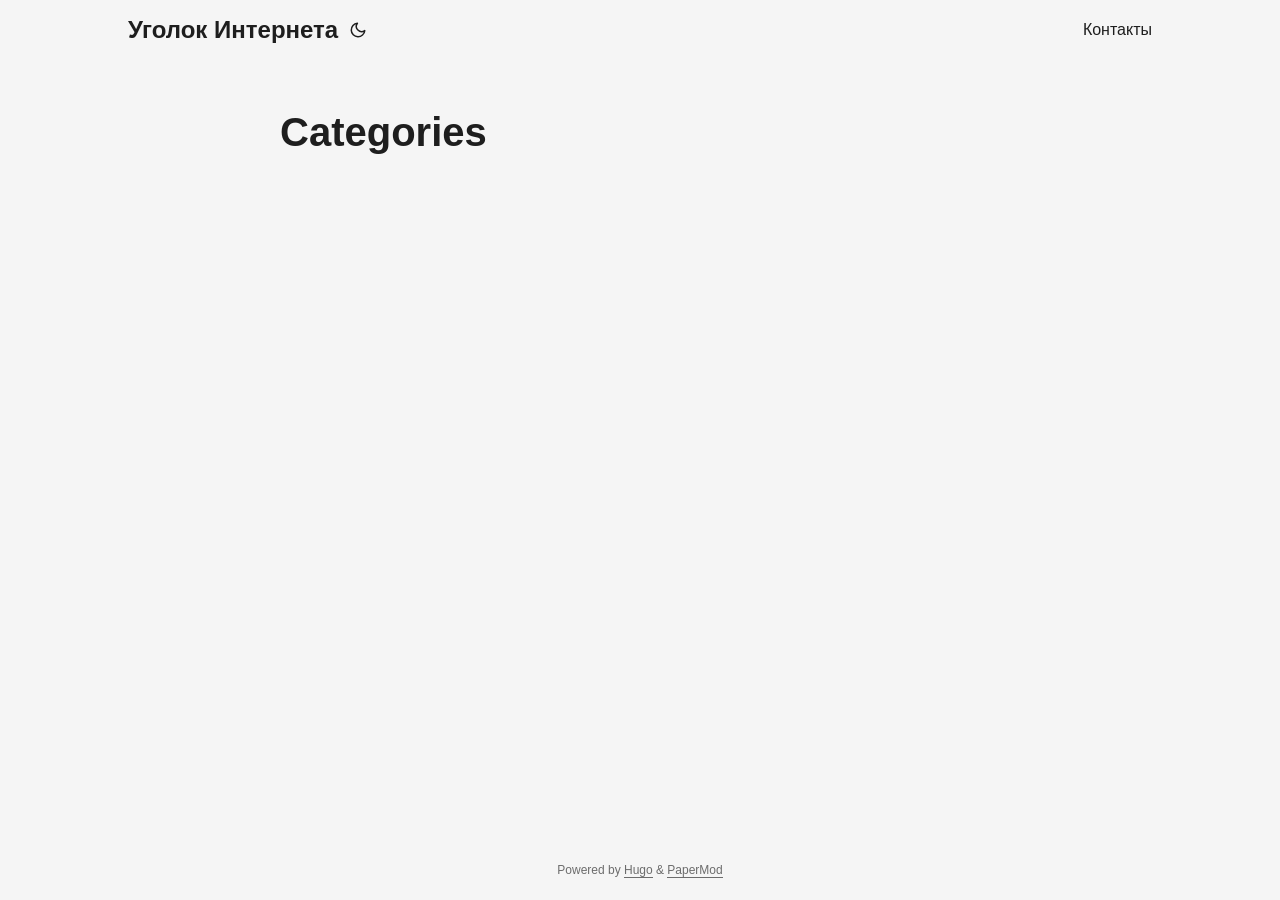
<file: categories/index.html>
<!doctype html><html lang=en dir=auto><head><meta charset=utf-8><meta http-equiv=X-UA-Compatible content="IE=edge"><meta name=viewport content="width=device-width,initial-scale=1,shrink-to-fit=no"><meta name=robots content="index, follow"><title>Categories | Уголок Интернета</title><meta name=keywords content><meta name=description content><meta name=author content><link rel=canonical href=https://lina.hoba.su/categories/><link crossorigin=anonymous href=/assets/css/stylesheet.6ad59631f6c2768a4592d27068d54364d637cac5c853d949b7849073cb1aa97d.css integrity="sha256-atWWMfbCdopFktJwaNVDZNY3ysXIU9lJt4SQc8saqX0=" rel="preload stylesheet" as=style><link rel=icon href=https://lina.hoba.su/favicon.ico><link rel=icon type=image/png sizes=16x16 href=https://lina.hoba.su/favicon-16x16.png><link rel=icon type=image/png sizes=32x32 href=https://lina.hoba.su/favicon-32x32.png><link rel=apple-touch-icon href=https://lina.hoba.su/apple-touch-icon.png><link rel=mask-icon href=https://lina.hoba.su/safari-pinned-tab.svg><meta name=theme-color content="#2e2e33"><meta name=msapplication-TileColor content="#2e2e33"><link rel=alternate type=application/rss+xml href=https://lina.hoba.su/categories/index.xml><link rel=alternate hreflang=en href=https://lina.hoba.su/categories/><noscript><style>#theme-toggle,.top-link{display:none}</style><style>@media(prefers-color-scheme:dark){:root{--theme:rgb(29, 30, 32);--entry:rgb(46, 46, 51);--primary:rgb(218, 218, 219);--secondary:rgb(155, 156, 157);--tertiary:rgb(65, 66, 68);--content:rgb(196, 196, 197);--code-block-bg:rgb(46, 46, 51);--code-bg:rgb(55, 56, 62);--border:rgb(51, 51, 51)}.list{background:var(--theme)}.list:not(.dark)::-webkit-scrollbar-track{background:0 0}.list:not(.dark)::-webkit-scrollbar-thumb{border-color:var(--theme)}}</style></noscript><meta property="og:title" content="Categories"><meta property="og:description" content><meta property="og:type" content="website"><meta property="og:url" content="https://lina.hoba.su/categories/"><meta name=twitter:card content="summary"><meta name=twitter:title content="Categories"><meta name=twitter:description content></head><body class=list id=top><script>localStorage.getItem("pref-theme")==="dark"?document.body.classList.add("dark"):localStorage.getItem("pref-theme")==="light"?document.body.classList.remove("dark"):window.matchMedia("(prefers-color-scheme: dark)").matches&&document.body.classList.add("dark")</script><header class=header><nav class=nav><div class=logo><a href=https://lina.hoba.su/ accesskey=h title="Уголок Интернета (Alt + H)">Уголок Интернета</a><div class=logo-switches><button id=theme-toggle accesskey=t title="(Alt + T)">
<svg id="moon" width="24" height="18" viewBox="0 0 24 24" fill="none" stroke="currentColor" stroke-width="2" stroke-linecap="round" stroke-linejoin="round"><path d="M21 12.79A9 9 0 1111.21 3 7 7 0 0021 12.79z"/></svg>
<svg id="sun" width="24" height="18" viewBox="0 0 24 24" fill="none" stroke="currentColor" stroke-width="2" stroke-linecap="round" stroke-linejoin="round"><circle cx="12" cy="12" r="5"/><line x1="12" y1="1" x2="12" y2="3"/><line x1="12" y1="21" x2="12" y2="23"/><line x1="4.22" y1="4.22" x2="5.64" y2="5.64"/><line x1="18.36" y1="18.36" x2="19.78" y2="19.78"/><line x1="1" y1="12" x2="3" y2="12"/><line x1="21" y1="12" x2="23" y2="12"/><line x1="4.22" y1="19.78" x2="5.64" y2="18.36"/><line x1="18.36" y1="5.64" x2="19.78" y2="4.22"/></svg></button></div></div><ul id=menu><li><a href=https://lina.hoba.su/contacts/ title=Контакты><span>Контакты</span></a></li></ul></nav></header><main class=main><header class=page-header><h1>Categories</h1></header><ul class=terms-tags></ul></main><footer class=footer><span>Powered by
<a href=https://gohugo.io/ rel="noopener noreferrer" target=_blank>Hugo</a> &
<a href=https://github.com/adityatelange/hugo-PaperMod/ rel=noopener target=_blank>PaperMod</a></span></footer><a href=#top aria-label="go to top" title="Go to Top (Alt + G)" class=top-link id=top-link accesskey=g><svg viewBox="0 0 12 6" fill="currentColor"><path d="M12 6H0l6-6z"/></svg>
</a><script>let menu=document.getElementById("menu");menu&&(menu.scrollLeft=localStorage.getItem("menu-scroll-position"),menu.onscroll=function(){localStorage.setItem("menu-scroll-position",menu.scrollLeft)}),document.querySelectorAll('a[href^="#"]').forEach(e=>{e.addEventListener("click",function(e){e.preventDefault();var t=this.getAttribute("href").substr(1);window.matchMedia("(prefers-reduced-motion: reduce)").matches?document.querySelector(`[id='${decodeURIComponent(t)}']`).scrollIntoView():document.querySelector(`[id='${decodeURIComponent(t)}']`).scrollIntoView({behavior:"smooth"}),t==="top"?history.replaceState(null,null," "):history.pushState(null,null,`#${t}`)})})</script><script>var mybutton=document.getElementById("top-link");window.onscroll=function(){document.body.scrollTop>800||document.documentElement.scrollTop>800?(mybutton.style.visibility="visible",mybutton.style.opacity="1"):(mybutton.style.visibility="hidden",mybutton.style.opacity="0")}</script><script>document.getElementById("theme-toggle").addEventListener("click",()=>{document.body.className.includes("dark")?(document.body.classList.remove("dark"),localStorage.setItem("pref-theme","light")):(document.body.classList.add("dark"),localStorage.setItem("pref-theme","dark"))})</script></body></html>
</file>
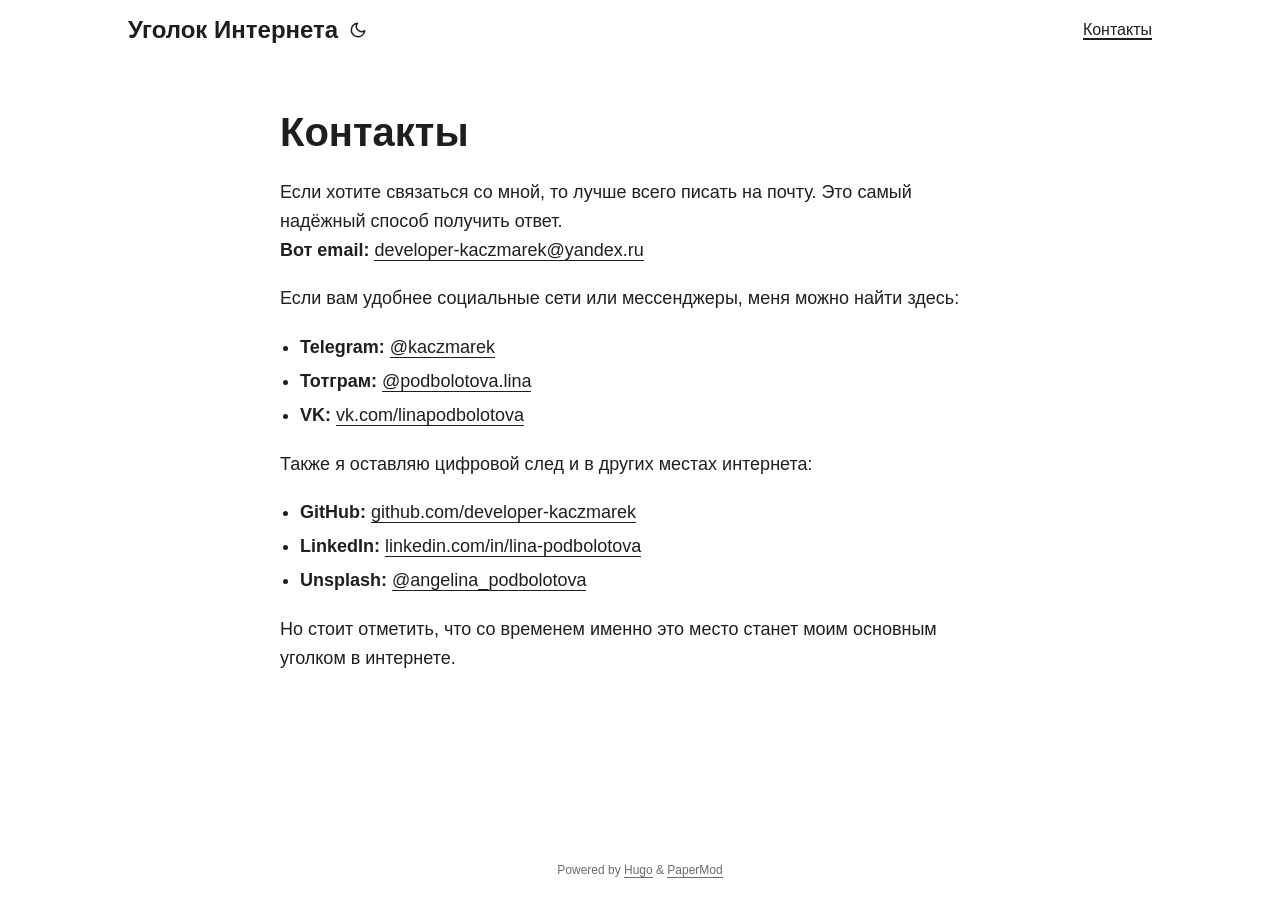
<file: contacts/index.html>
<!doctype html><html lang=en dir=auto><head><meta charset=utf-8><meta http-equiv=X-UA-Compatible content="IE=edge"><meta name=viewport content="width=device-width,initial-scale=1,shrink-to-fit=no"><meta name=robots content="index, follow"><title>Контакты | Уголок Интернета</title><meta name=keywords content><meta name=description content="Если хотите связаться со мной, то лучше всего писать на почту. Это самый надёжный способ получить ответ.
Вот email: developer-kaczmarek@yandex.ru
Если вам удобнее социальные сети или мессенджеры, меня можно найти здесь:

Telegram: @kaczmarek
Тотграм: @podbolotova.lina
VK: vk.com/linapodbolotova

Также я оставляю цифровой след и в других местах интернета:

GitHub: github.com/developer-kaczmarek
LinkedIn: linkedin.com/in/lina-podbolotova
Unsplash: @angelina_podbolotova

Но стоит отметить, что со временем именно это место станет моим основным уголком в интернете."><meta name=author content><link rel=canonical href=https://lina.hoba.su/contacts/><link crossorigin=anonymous href=/assets/css/stylesheet.6ad59631f6c2768a4592d27068d54364d637cac5c853d949b7849073cb1aa97d.css integrity="sha256-atWWMfbCdopFktJwaNVDZNY3ysXIU9lJt4SQc8saqX0=" rel="preload stylesheet" as=style><link rel=icon href=https://lina.hoba.su/favicon.ico><link rel=icon type=image/png sizes=16x16 href=https://lina.hoba.su/favicon-16x16.png><link rel=icon type=image/png sizes=32x32 href=https://lina.hoba.su/favicon-32x32.png><link rel=apple-touch-icon href=https://lina.hoba.su/apple-touch-icon.png><link rel=mask-icon href=https://lina.hoba.su/safari-pinned-tab.svg><meta name=theme-color content="#2e2e33"><meta name=msapplication-TileColor content="#2e2e33"><link rel=alternate hreflang=en href=https://lina.hoba.su/contacts/><noscript><style>#theme-toggle,.top-link{display:none}</style><style>@media(prefers-color-scheme:dark){:root{--theme:rgb(29, 30, 32);--entry:rgb(46, 46, 51);--primary:rgb(218, 218, 219);--secondary:rgb(155, 156, 157);--tertiary:rgb(65, 66, 68);--content:rgb(196, 196, 197);--code-block-bg:rgb(46, 46, 51);--code-bg:rgb(55, 56, 62);--border:rgb(51, 51, 51)}.list{background:var(--theme)}.list:not(.dark)::-webkit-scrollbar-track{background:0 0}.list:not(.dark)::-webkit-scrollbar-thumb{border-color:var(--theme)}}</style></noscript><meta property="og:title" content="Контакты"><meta property="og:description" content="Если хотите связаться со мной, то лучше всего писать на почту. Это самый надёжный способ получить ответ.
Вот email: developer-kaczmarek@yandex.ru
Если вам удобнее социальные сети или мессенджеры, меня можно найти здесь:

Telegram: @kaczmarek
Тотграм: @podbolotova.lina
VK: vk.com/linapodbolotova

Также я оставляю цифровой след и в других местах интернета:

GitHub: github.com/developer-kaczmarek
LinkedIn: linkedin.com/in/lina-podbolotova
Unsplash: @angelina_podbolotova

Но стоит отметить, что со временем именно это место станет моим основным уголком в интернете."><meta property="og:type" content="article"><meta property="og:url" content="https://lina.hoba.su/contacts/"><meta property="article:section" content><meta name=twitter:card content="summary"><meta name=twitter:title content="Контакты"><meta name=twitter:description content="Если хотите связаться со мной, то лучше всего писать на почту. Это самый надёжный способ получить ответ.
Вот email: developer-kaczmarek@yandex.ru
Если вам удобнее социальные сети или мессенджеры, меня можно найти здесь:

Telegram: @kaczmarek
Тотграм: @podbolotova.lina
VK: vk.com/linapodbolotova

Также я оставляю цифровой след и в других местах интернета:

GitHub: github.com/developer-kaczmarek
LinkedIn: linkedin.com/in/lina-podbolotova
Unsplash: @angelina_podbolotova

Но стоит отметить, что со временем именно это место станет моим основным уголком в интернете."><script type=application/ld+json>{"@context":"https://schema.org","@type":"BreadcrumbList","itemListElement":[{"@type":"ListItem","position":1,"name":"Контакты","item":"https://lina.hoba.su/contacts/"}]}</script><script type=application/ld+json>{"@context":"https://schema.org","@type":"BlogPosting","headline":"Контакты","name":"Контакты","description":"Если хотите связаться со мной, то лучше всего писать на почту. Это самый надёжный способ получить ответ.\nВот email: developer-kaczmarek@yandex.ru\nЕсли вам удобнее социальные сети или мессенджеры, меня можно найти здесь:\nTelegram: @kaczmarek Тотграм: @podbolotova.lina VK: vk.com/linapodbolotova Также я оставляю цифровой след и в других местах интернета:\nGitHub: github.com/developer-kaczmarek LinkedIn: linkedin.com/in/lina-podbolotova Unsplash: @angelina_podbolotova Но стоит отметить, что со временем именно это место станет моим основным уголком в интернете.\n","keywords":[],"articleBody":"Если хотите связаться со мной, то лучше всего писать на почту. Это самый надёжный способ получить ответ.\nВот email: developer-kaczmarek@yandex.ru\nЕсли вам удобнее социальные сети или мессенджеры, меня можно найти здесь:\nTelegram: @kaczmarek Тотграм: @podbolotova.lina VK: vk.com/linapodbolotova Также я оставляю цифровой след и в других местах интернета:\nGitHub: github.com/developer-kaczmarek LinkedIn: linkedin.com/in/lina-podbolotova Unsplash: @angelina_podbolotova Но стоит отметить, что со временем именно это место станет моим основным уголком в интернете.\n","wordCount":"68","inLanguage":"en","datePublished":"0001-01-01T00:00:00Z","dateModified":"0001-01-01T00:00:00Z","mainEntityOfPage":{"@type":"WebPage","@id":"https://lina.hoba.su/contacts/"},"publisher":{"@type":"Organization","name":"Уголок Интернета","logo":{"@type":"ImageObject","url":"https://lina.hoba.su/favicon.ico"}}}</script></head><body id=top><script>localStorage.getItem("pref-theme")==="dark"?document.body.classList.add("dark"):localStorage.getItem("pref-theme")==="light"?document.body.classList.remove("dark"):window.matchMedia("(prefers-color-scheme: dark)").matches&&document.body.classList.add("dark")</script><header class=header><nav class=nav><div class=logo><a href=https://lina.hoba.su/ accesskey=h title="Уголок Интернета (Alt + H)">Уголок Интернета</a><div class=logo-switches><button id=theme-toggle accesskey=t title="(Alt + T)">
<svg id="moon" width="24" height="18" viewBox="0 0 24 24" fill="none" stroke="currentColor" stroke-width="2" stroke-linecap="round" stroke-linejoin="round"><path d="M21 12.79A9 9 0 1111.21 3 7 7 0 0021 12.79z"/></svg>
<svg id="sun" width="24" height="18" viewBox="0 0 24 24" fill="none" stroke="currentColor" stroke-width="2" stroke-linecap="round" stroke-linejoin="round"><circle cx="12" cy="12" r="5"/><line x1="12" y1="1" x2="12" y2="3"/><line x1="12" y1="21" x2="12" y2="23"/><line x1="4.22" y1="4.22" x2="5.64" y2="5.64"/><line x1="18.36" y1="18.36" x2="19.78" y2="19.78"/><line x1="1" y1="12" x2="3" y2="12"/><line x1="21" y1="12" x2="23" y2="12"/><line x1="4.22" y1="19.78" x2="5.64" y2="18.36"/><line x1="18.36" y1="5.64" x2="19.78" y2="4.22"/></svg></button></div></div><ul id=menu><li><a href=https://lina.hoba.su/contacts/ title=Контакты><span class=active>Контакты</span></a></li></ul></nav></header><main class=main><article class=post-single><header class=post-header><h1 class="post-title entry-hint-parent">Контакты</h1><div class=post-meta></div></header><div class=post-content><p>Если хотите связаться со мной, то лучше всего писать на почту. Это самый надёжный способ получить ответ.<br><strong>Вот email:</strong> <a href=mailto:developer.kaczmarek.yandex.ru>developer-kaczmarek@yandex.ru</a></p><p>Если вам удобнее социальные сети или мессенджеры, меня можно найти здесь:</p><ul><li><strong>Telegram:</strong> <a href=https://t.me/kaczmarek>@kaczmarek</a></li><li><strong>Тотграм:</strong> <a href=https://www.instagram.com/podbolotova.lina>@podbolotova.lina</a></li><li><strong>VK:</strong> <a href=https://vk.com/linapodbolotova>vk.com/linapodbolotova</a></li></ul><p>Также я оставляю цифровой след и в других местах интернета:</p><ul><li><strong>GitHub:</strong> <a href=https://github.com/developer-kaczmarek>github.com/developer-kaczmarek</a></li><li><strong>LinkedIn:</strong> <a href=https://www.linkedin.com/in/lina-podbolotova>linkedin.com/in/lina-podbolotova</a></li><li><strong>Unsplash:</strong> <a href=https://unsplash.com/@angelina_podbolotova>@angelina_podbolotova</a></li></ul><p>Но стоит отметить, что со временем именно это место станет моим основным уголком в интернете.</p></div><footer class=post-footer><ul class=post-tags></ul></footer></article></main><footer class=footer><span>Powered by
<a href=https://gohugo.io/ rel="noopener noreferrer" target=_blank>Hugo</a> &
<a href=https://github.com/adityatelange/hugo-PaperMod/ rel=noopener target=_blank>PaperMod</a></span></footer><a href=#top aria-label="go to top" title="Go to Top (Alt + G)" class=top-link id=top-link accesskey=g><svg viewBox="0 0 12 6" fill="currentColor"><path d="M12 6H0l6-6z"/></svg>
</a><script>let menu=document.getElementById("menu");menu&&(menu.scrollLeft=localStorage.getItem("menu-scroll-position"),menu.onscroll=function(){localStorage.setItem("menu-scroll-position",menu.scrollLeft)}),document.querySelectorAll('a[href^="#"]').forEach(e=>{e.addEventListener("click",function(e){e.preventDefault();var t=this.getAttribute("href").substr(1);window.matchMedia("(prefers-reduced-motion: reduce)").matches?document.querySelector(`[id='${decodeURIComponent(t)}']`).scrollIntoView():document.querySelector(`[id='${decodeURIComponent(t)}']`).scrollIntoView({behavior:"smooth"}),t==="top"?history.replaceState(null,null," "):history.pushState(null,null,`#${t}`)})})</script><script>var mybutton=document.getElementById("top-link");window.onscroll=function(){document.body.scrollTop>800||document.documentElement.scrollTop>800?(mybutton.style.visibility="visible",mybutton.style.opacity="1"):(mybutton.style.visibility="hidden",mybutton.style.opacity="0")}</script><script>document.getElementById("theme-toggle").addEventListener("click",()=>{document.body.className.includes("dark")?(document.body.classList.remove("dark"),localStorage.setItem("pref-theme","light")):(document.body.classList.add("dark"),localStorage.setItem("pref-theme","dark"))})</script><script>document.querySelectorAll("pre > code").forEach(e=>{const n=e.parentNode.parentNode,t=document.createElement("button");t.classList.add("copy-code"),t.innerHTML="копировать";function s(){t.innerHTML="скопировано!",setTimeout(()=>{t.innerHTML="копировать"},2e3)}t.addEventListener("click",t=>{if("clipboard"in navigator){navigator.clipboard.writeText(e.textContent),s();return}const n=document.createRange();n.selectNodeContents(e);const o=window.getSelection();o.removeAllRanges(),o.addRange(n);try{document.execCommand("copy"),s()}catch{}o.removeRange(n)}),n.classList.contains("highlight")?n.appendChild(t):n.parentNode.firstChild==n||(e.parentNode.parentNode.parentNode.parentNode.parentNode.nodeName=="TABLE"?e.parentNode.parentNode.parentNode.parentNode.parentNode.appendChild(t):e.parentNode.appendChild(t))})</script></body></html>
</file>
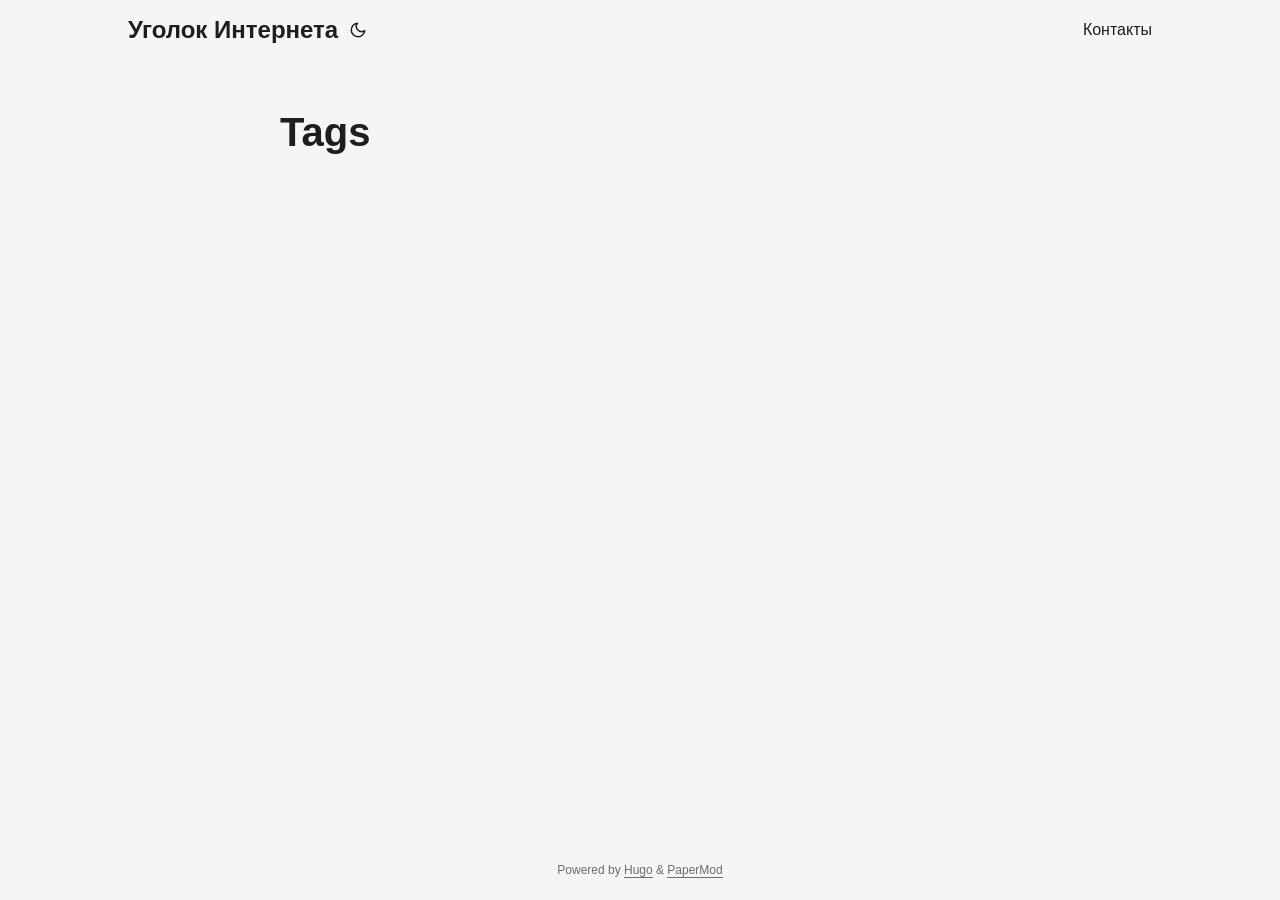
<file: tags/index.html>
<!doctype html><html lang=en dir=auto><head><meta charset=utf-8><meta http-equiv=X-UA-Compatible content="IE=edge"><meta name=viewport content="width=device-width,initial-scale=1,shrink-to-fit=no"><meta name=robots content="index, follow"><title>Tags | Уголок Интернета</title><meta name=keywords content><meta name=description content><meta name=author content><link rel=canonical href=https://lina.hoba.su/tags/><link crossorigin=anonymous href=/assets/css/stylesheet.6ad59631f6c2768a4592d27068d54364d637cac5c853d949b7849073cb1aa97d.css integrity="sha256-atWWMfbCdopFktJwaNVDZNY3ysXIU9lJt4SQc8saqX0=" rel="preload stylesheet" as=style><link rel=icon href=https://lina.hoba.su/favicon.ico><link rel=icon type=image/png sizes=16x16 href=https://lina.hoba.su/favicon-16x16.png><link rel=icon type=image/png sizes=32x32 href=https://lina.hoba.su/favicon-32x32.png><link rel=apple-touch-icon href=https://lina.hoba.su/apple-touch-icon.png><link rel=mask-icon href=https://lina.hoba.su/safari-pinned-tab.svg><meta name=theme-color content="#2e2e33"><meta name=msapplication-TileColor content="#2e2e33"><link rel=alternate type=application/rss+xml href=https://lina.hoba.su/tags/index.xml><link rel=alternate hreflang=en href=https://lina.hoba.su/tags/><noscript><style>#theme-toggle,.top-link{display:none}</style><style>@media(prefers-color-scheme:dark){:root{--theme:rgb(29, 30, 32);--entry:rgb(46, 46, 51);--primary:rgb(218, 218, 219);--secondary:rgb(155, 156, 157);--tertiary:rgb(65, 66, 68);--content:rgb(196, 196, 197);--code-block-bg:rgb(46, 46, 51);--code-bg:rgb(55, 56, 62);--border:rgb(51, 51, 51)}.list{background:var(--theme)}.list:not(.dark)::-webkit-scrollbar-track{background:0 0}.list:not(.dark)::-webkit-scrollbar-thumb{border-color:var(--theme)}}</style></noscript><meta property="og:title" content="Tags"><meta property="og:description" content><meta property="og:type" content="website"><meta property="og:url" content="https://lina.hoba.su/tags/"><meta name=twitter:card content="summary"><meta name=twitter:title content="Tags"><meta name=twitter:description content></head><body class=list id=top><script>localStorage.getItem("pref-theme")==="dark"?document.body.classList.add("dark"):localStorage.getItem("pref-theme")==="light"?document.body.classList.remove("dark"):window.matchMedia("(prefers-color-scheme: dark)").matches&&document.body.classList.add("dark")</script><header class=header><nav class=nav><div class=logo><a href=https://lina.hoba.su/ accesskey=h title="Уголок Интернета (Alt + H)">Уголок Интернета</a><div class=logo-switches><button id=theme-toggle accesskey=t title="(Alt + T)">
<svg id="moon" width="24" height="18" viewBox="0 0 24 24" fill="none" stroke="currentColor" stroke-width="2" stroke-linecap="round" stroke-linejoin="round"><path d="M21 12.79A9 9 0 1111.21 3 7 7 0 0021 12.79z"/></svg>
<svg id="sun" width="24" height="18" viewBox="0 0 24 24" fill="none" stroke="currentColor" stroke-width="2" stroke-linecap="round" stroke-linejoin="round"><circle cx="12" cy="12" r="5"/><line x1="12" y1="1" x2="12" y2="3"/><line x1="12" y1="21" x2="12" y2="23"/><line x1="4.22" y1="4.22" x2="5.64" y2="5.64"/><line x1="18.36" y1="18.36" x2="19.78" y2="19.78"/><line x1="1" y1="12" x2="3" y2="12"/><line x1="21" y1="12" x2="23" y2="12"/><line x1="4.22" y1="19.78" x2="5.64" y2="18.36"/><line x1="18.36" y1="5.64" x2="19.78" y2="4.22"/></svg></button></div></div><ul id=menu><li><a href=https://lina.hoba.su/contacts/ title=Контакты><span>Контакты</span></a></li></ul></nav></header><main class=main><header class=page-header><h1>Tags</h1></header><ul class=terms-tags></ul></main><footer class=footer><span>Powered by
<a href=https://gohugo.io/ rel="noopener noreferrer" target=_blank>Hugo</a> &
<a href=https://github.com/adityatelange/hugo-PaperMod/ rel=noopener target=_blank>PaperMod</a></span></footer><a href=#top aria-label="go to top" title="Go to Top (Alt + G)" class=top-link id=top-link accesskey=g><svg viewBox="0 0 12 6" fill="currentColor"><path d="M12 6H0l6-6z"/></svg>
</a><script>let menu=document.getElementById("menu");menu&&(menu.scrollLeft=localStorage.getItem("menu-scroll-position"),menu.onscroll=function(){localStorage.setItem("menu-scroll-position",menu.scrollLeft)}),document.querySelectorAll('a[href^="#"]').forEach(e=>{e.addEventListener("click",function(e){e.preventDefault();var t=this.getAttribute("href").substr(1);window.matchMedia("(prefers-reduced-motion: reduce)").matches?document.querySelector(`[id='${decodeURIComponent(t)}']`).scrollIntoView():document.querySelector(`[id='${decodeURIComponent(t)}']`).scrollIntoView({behavior:"smooth"}),t==="top"?history.replaceState(null,null," "):history.pushState(null,null,`#${t}`)})})</script><script>var mybutton=document.getElementById("top-link");window.onscroll=function(){document.body.scrollTop>800||document.documentElement.scrollTop>800?(mybutton.style.visibility="visible",mybutton.style.opacity="1"):(mybutton.style.visibility="hidden",mybutton.style.opacity="0")}</script><script>document.getElementById("theme-toggle").addEventListener("click",()=>{document.body.className.includes("dark")?(document.body.classList.remove("dark"),localStorage.setItem("pref-theme","light")):(document.body.classList.add("dark"),localStorage.setItem("pref-theme","dark"))})</script></body></html>
</file>
